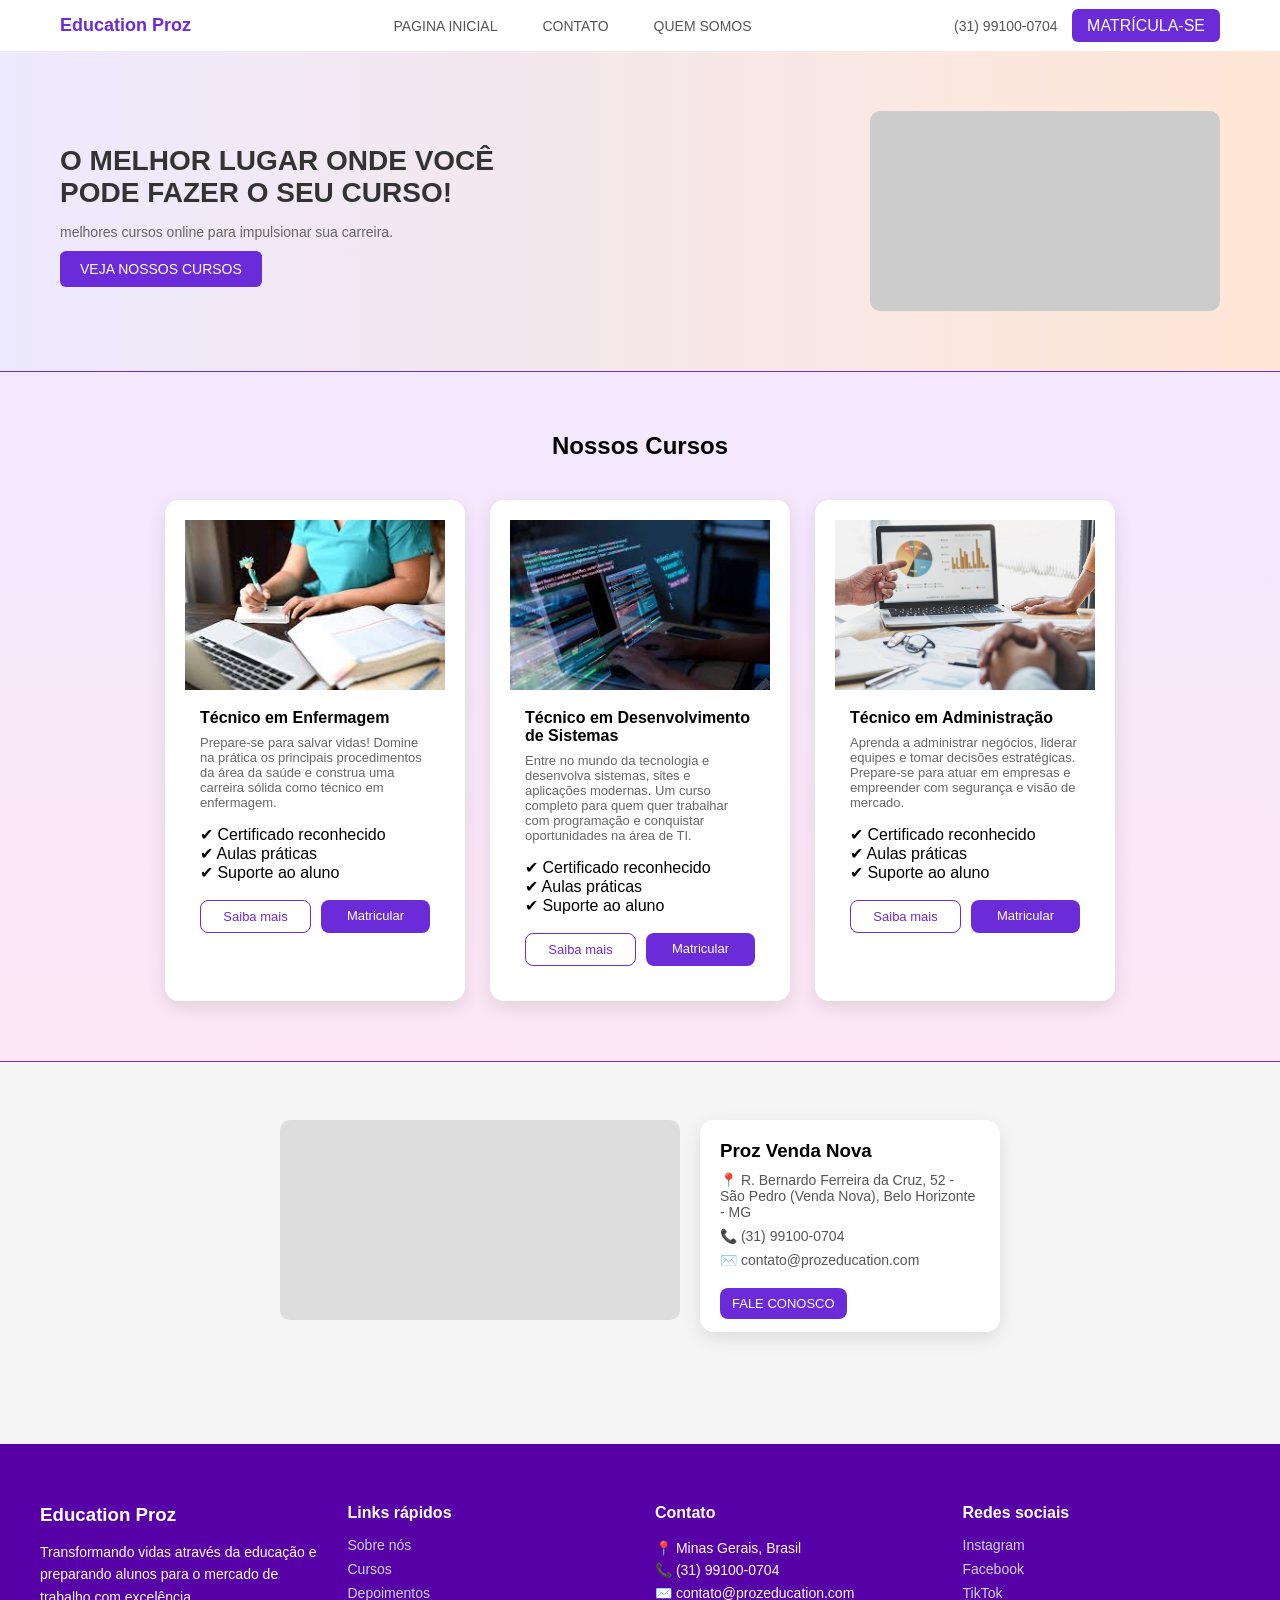
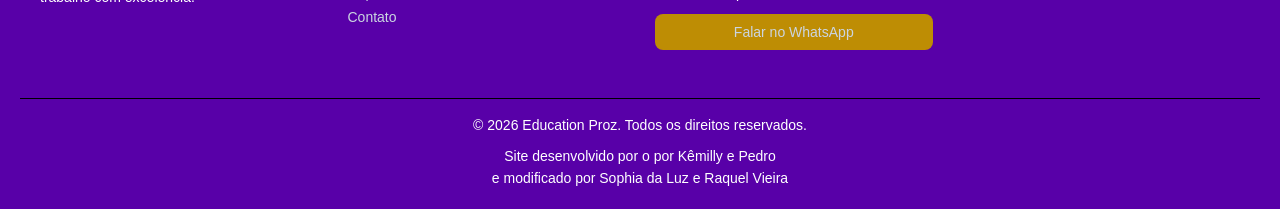
<file: index.html>
<!DOCTYPE html>
<html lang="pt-BR">
    <head>
    <meta charset="UTF-8">
    <meta name="description" content="Site educacional com cursos profissionalizantes, informações atualizadas, matrícula online e contato via WhatsApp. Interface moderna e organizada.">
    <meta name="viewport" content="width=device-width, initial-scale=1.0">
    <title>Education Proz</title>
    <script src="script.js" defer></script>
    <link href="stylec.css" type="text/css" rel="stylesheet">
    </head>

<body>
    <header>
    <div class="logo">Education Proz</div>

    <nav>
        <a href="index.html">PAGINA INICIAL</a>
        <a href="#contato">CONTATO</a>
        <a href="quem somos.html">QUEM SOMOS</a>
    </nav>

    <div>
        <span class="contact">(31) 99100-0704</span>
        <a href="matricula.html" class="btn-matricula">MATRÍCULA-SE</a>
    </div>
</header>

<section class="hero">
    <div class="hero-text">
        <h1>O MELHOR LUGAR ONDE VOCÊ PODE FAZER O SEU CURSO!</h1>
        <p>melhores cursos online para impulsionar sua carreira.</p>
        <a href="#cursos" class="btn-cursos">VEJA NOSSOS CURSOS</a>
    </div>


   <div class="video">
  <iframe width="560" height="315"
    src="https://www.youtube.com/embed/hxWj3jFkyZE"
    title="YouTube video player"
    frameborder="0"
    allow="accelerometer; autoplay; clipboard-write; encrypted-media; gyroscope; picture-in-picture"
    allowfullscreen>
  </iframe>
</div>
</section>

  
  <section id="cursos" class="cursos">

  <div class="container">
    <h2>Nossos Cursos</h2>

    <div class="cards">

      <div class="card">
        <img src="Enfermagem.jpeg">
        <div class="card-content">
          <h3>Técnico em Enfermagem</h3>
          <p>Prepare-se para salvar vidas! Domine na prática os principais procedimentos da área da saúde e construa uma carreira sólida como técnico em enfermagem.</p>
          <ul>✔ Certificado reconhecido</ul>
          <ul>✔ Aulas práticas</ul>
          <ul>✔ Suporte ao aluno</ul>
          <br>
          <div class="card-buttons">
            <a class="btn-outline" onclick="abrirModal('modal1')">Saiba mais</a>
            <a href="matricula.html" class="btn-roxo">Matricular</a>
          </div>
        </div>
      </div>

      <div class="card">
        <img src="Desenvolvimento de sistemas.jpeg">
        <div class="card-content">
          <h3>Técnico em Desenvolvimento de Sistemas</h3>
          <p>Entre no mundo da tecnologia e desenvolva sistemas, sites e aplicações modernas. 
Um curso completo para quem quer trabalhar com programação e conquistar oportunidades na área de TI.</p>
          <ul>✔ Certificado reconhecido</ul>
          <ul>✔ Aulas práticas</ul>
          <ul>✔ Suporte ao aluno</ul>
          <br>
          <div class="card-buttons">
            <a class="btn-outline" onclick="abrirModal('modal2')">Saiba mais</a>
            <a href="matricula.html" class="btn-roxo">Matricular</a>
          </div>
        </div>
      </div>

      <div class="card">
        <img src="Administração.jpeg">
        <div class="card-content">
          <h3>Técnico em Administração</h3>
          <p>Aprenda a administrar negócios, liderar equipes e tomar decisões estratégicas. 
Prepare-se para atuar em empresas e empreender com segurança e visão de mercado.</p>
          <ul>✔ Certificado reconhecido</ul>
          <ul>✔ Aulas práticas</ul>
          <ul>✔ Suporte ao aluno</ul>
          <br>
          <div class="card-buttons">
            <a class="btn-outline" onclick="abrirModal('modal3')">Saiba mais</a>
            <a href="matricula.html" class="btn-roxo">Matricular</a>
          </div>
        </div>
      </div>

    </div>
  </div>
</section>
<div class="top-bar-contato"></div>
<br>

<section id="contato" class="info-section">


    <div class="map">
   
  <iframe src="https://www.google.com/maps/embed?pb=!1m18!1m12!1m3!1d3753.5288894958685!2d-43.95623112525332!3d-19.817562334816195!2m3!1f0!2f0!3f0!3m2!1i1024!2i768!4f13.1!3m3!1m2!1s0xa68ffffbdae3e9%3A0x48da578acf75fddf!2sProz%20Educa%C3%A7%C3%A3o%20-%20Venda%20Nova!5e0!3m2!1spt-BR!2sbr!4v1775797636241!5m2!1spt-BR!2sbr" width="400" height="300" style="border:0;" allowfullscreen="" loading="lazy" referrerpolicy="no-referrer-when-downgrade"></iframe>
    </div>
    


    <div class="card">
        <h3>Proz Venda Nova</h3>
        <p>📍 R. Bernardo Ferreira da Cruz, 52 - São Pedro (Venda Nova), Belo Horizonte - MG</p>
        <p>📞 (31) 99100-0704</p>
        <p>✉️ contato@prozeducation.com</p>
        <br>
        <a href="https://wa.me/5531991000704" class="btn-roxo" target="_blank"> FALE CONOSCO</a>
    </div>
</section>
</section>

<div class="modal" id="modal1">
  <div class="modal-content">
    <span class="fechar" onclick="fecharModal('modal1', event)">&times;</span>
    <img src="Enfermagem.jpeg">
    <br>
    <h3>Técnico em Enfermagem</h3>
    <br>
    <p>O curso Técnico em Enfermagem forma profissionais capacitados para atuar na área da saúde com responsabilidade, ética e excelência. Com foco em aulas práticas, o aluno desenvolve habilidades essenciais para o cuidado com pacientes, atuação hospitalar e apoio em procedimentos clínicos. Ideal para quem deseja ingressar rapidamente no mercado de trabalho na área da saúde.</p>
    <br>
    <a href="matricula.html" class="btn-roxo">Fazer Pré-Matrícula</a>
  </div>
</div>

<div class="modal" id="modal2">
  <div class="modal-content">
    <span class="fechar" onclick="fecharModal('modal2', event)">&times;</span>
    <img src="Desenvolvimento de sistemas.jpeg">
    <br>
     <h3>Técnico em Desenvolvimento de Sistemas</h3>
     <p>O curso Técnico em Desenvolvimento de Sistemas prepara o aluno para atuar na criação de softwares, aplicativos e soluções digitais. Com uma formação prática e atualizada, o estudante aprende lógica de programação, desenvolvimento web e tecnologias utilizadas pelo mercado. Uma excelente escolha para quem busca carreira na área de tecnologia.</p>
     <a href="matricula.html" class="btn-roxo">Fazer Pré-Matrícula</a>
  </div>
</div>


<div class="modal" id="modal3">
  <div class="modal-content">
  <img src="Administração.jpeg">
    <span class="fechar" onclick="fecharModal('modal3', event)">&times;</span>
    <h3>Técnico em Administração</h3>
    <p>O curso Técnico em Administração capacita o aluno para atuar na gestão de empresas, organização de processos e planejamento estratégico. Com uma formação completa, o estudante desenvolve habilidades em finanças, recursos humanos e empreendedorismo, preparando-se para diversas oportunidades no mercado de trabalho.</p>
    <a href="matricula.html" class="btn-roxo">Fazer Pré-Matrícula</a>
  </div>
</div>
<br><br><br><br>
<footer class="footer">
  <div class="footer-container">

    <div class="footer-col">
      <h3>Education Proz</h3>
      <p>
        Transformando vidas através da educação e preparando alunos para o mercado de trabalho com excelência.
      </p>
    </div>

    <div class="footer-col">
      <h4>Links rápidos</h4>
      <a href="quem somos.html">Sobre nós</a>
      <a href="index.html#cursos">Cursos</a>
      <a href="quem somos.html#depoimentos">Depoimentos</a>
      <a href="index.html#contato">Contato</a>
    </div>

    <div class="footer-col">
      <h4>Contato</h4>
      <p>📍 Minas Gerais, Brasil</p>
      <p>📞 (31) 99100-0704 </p>
      <p>✉️ contato@prozeducation.com</p>

      <a class="btn-whats" href="https://wa.me/5531991000704" target="_blank">
        Falar no WhatsApp
      </a>
    </div>

    <div class="footer-col">
      <h4>Redes sociais</h4>
      <a href="https://www.instagram.com/prozeducacaobr/" target="_blank">Instagram</a>
      <a href="https://www.facebook.com/prozeducacaobr" target="_blank">Facebook</a>
      <a href="https://www.tiktok.com/@prozeducacaobr" target="_blank">TikTok</a>
    </div>

  </div>

  <div class="footer-bottom">
    <p>© 2026 Education Proz. Todos os direitos reservados.</p>
    
    <p class="credits">
      Site desenvolvido por o por Kêmilly e Pedro<br>
       e modificado por Sophia da Luz e Raquel Vieira
    </p>
  </div>
</footer>




</body>
</file>
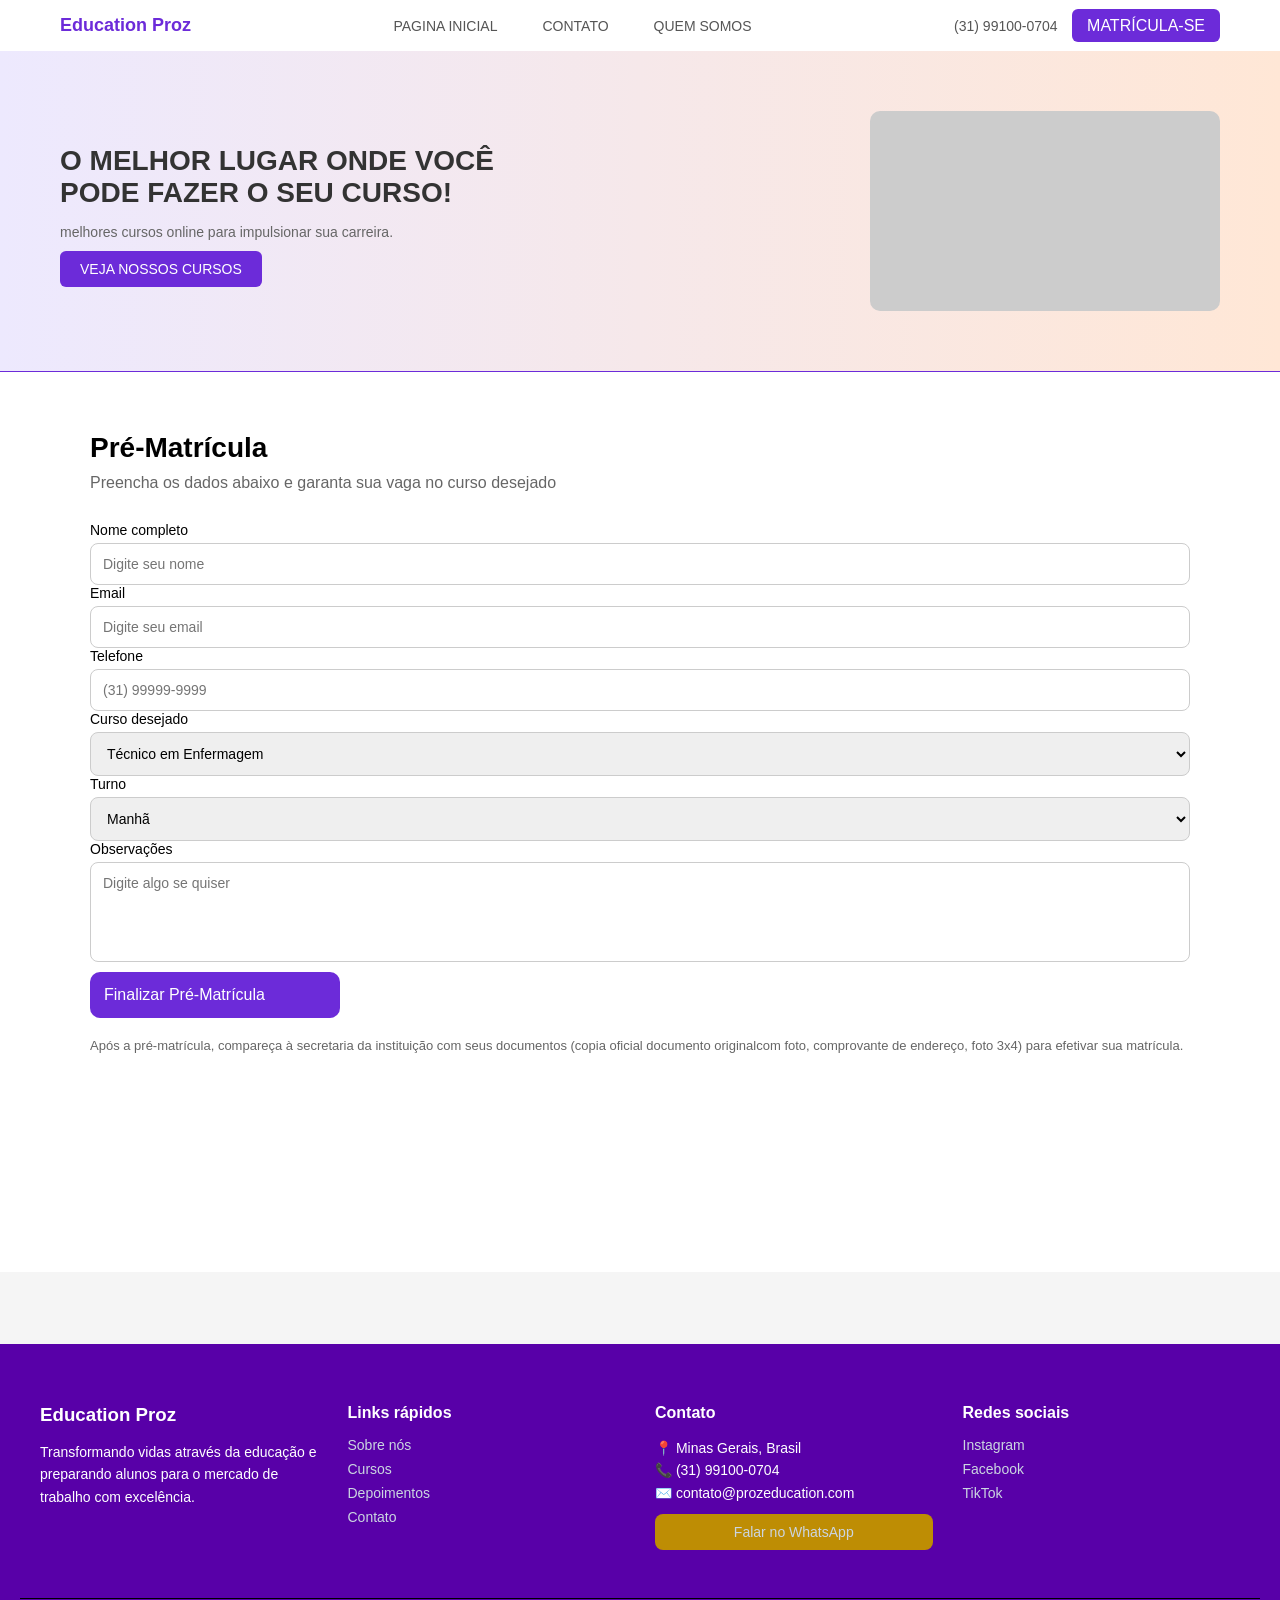
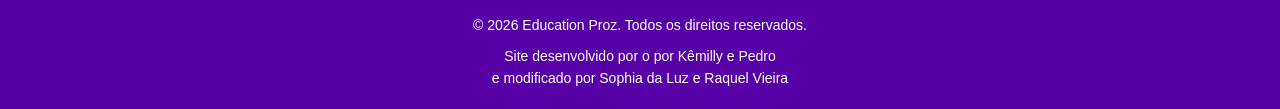
<file: matricula.html>
<!DOCTYPE html>
<html lang="pt-BR">

<head>
    <meta charset="UTF-8">
    <meta name="description" content="Realize sua matrícula de forma rápida e prática em nossos cursos profissionalizantes e dê o primeiro passo para o seu futuro profissional.">
    <meta name="viewport" content="width=device-width, initial-scale=1.0">
    <title>Matricula</title>
    <link href="stylec.css" rel="stylesheet">
</head>
<body>
    <header>
    <div class="logo">Education Proz</div>

    <nav>
        <a href="index.html">PAGINA INICIAL</a>
        <a href="index.html#contato">CONTATO</a>
        <a href="quem somos.html">QUEM SOMOS</a>
    </nav>

    <div>
        <span class="contact">(31) 99100-0704</span>
        <a href="#" class="btn-matricula">MATRÍCULA-SE</a>
    </div>
</header>

<section class="hero">
    <div class="hero-text">
        <h1>O MELHOR LUGAR ONDE VOCÊ PODE FAZER O SEU CURSO!</h1>
        <p>melhores cursos online para impulsionar sua carreira.</p>
        <a href="index.html#cursos" class="btn-cursos">VEJA NOSSOS CURSOS</a>
    </div>

   <div class="video">
  <iframe width="560" height="315"
    src="https://www.youtube.com/embed/hxWj3jFkyZE"
    title="YouTube video player"
    frameborder="0"
    allow="accelerometer; autoplay; clipboard-write; encrypted-media; gyroscope; picture-in-picture"
    allowfullscreen>
  </iframe>
</div>
</section>
<section class="matricula">
  <div class="container">
    <h2>Pré-Matrícula</h2>
    <p>Preencha os dados abaixo e garanta sua vaga no curso desejado</p>

    <form class="form-matricula">

      <div class="grupo">
        <label>Nome completo</label>
        <input type="text" placeholder="Digite seu nome" required>
      </div>

      <div class="grupo">
        <label>Email</label>
        <input type="email" placeholder="Digite seu email" required>
      </div>

      <div class="grupo">
        <label>Telefone</label>
        <input type="tel" placeholder="(31) 99999-9999" required>
      </div>

      <div class="grupo">
        <label>Curso desejado</label>
        <select>
          <option>Técnico em Enfermagem</option>
          <option>Técnico em Desenvolvimento de Sistemas</option>
          <option>Técnico em Administração</option>
        </select>
      </div>

      <div class="grupo">
        <label>Turno</label>
        <select>
          <option>Manhã</option>
          <option>Tarde</option>
          <option>Noite</option>
        </select>
      </div>

      <div class="grupo">
        <label>Observações</label>
        <textarea placeholder="Digite algo se quiser"></textarea>
      </div>

      <button type="submit" class="btn-enviar">Finalizar Pré-Matrícula</button>

    </form>

    <p class="aviso">
      Após a pré-matrícula, compareça à secretaria da instituição com seus documentos (copia oficial documento originalcom foto, comprovante de endereço, foto 3x4) para efetivar sua matrícula.
    </p>

  </div>

</section>
<br><br><br><br>
<footer class="footer">
  <div class="footer-container">

    <div class="footer-col">
      <h3>Education Proz</h3>
      <p>
        Transformando vidas através da educação e preparando alunos para o mercado de trabalho com excelência.
      </p>
    </div>

    <div class="footer-col">
      <h4>Links rápidos</h4>
      <a href="quem somos.html">Sobre nós</a>
      <a href="index.html#cursos">Cursos</a>
      <a href="quem somos.html#depoimentos">Depoimentos</a>
      <a href="index.html#contato">Contato</a>
    </div>

    <div class="footer-col">
      <h4>Contato</h4>
      <p>📍 Minas Gerais, Brasil</p>
      <p>📞 (31) 99100-0704 </p>
      <p>✉️ contato@prozeducation.com</p>

      <a class="btn-whats" href="https://wa.me/5531991000704" target="_blank">
        Falar no WhatsApp
      </a>
    </div>

    <div class="footer-col">
      <h4>Redes sociais</h4>
      <a href="https://www.instagram.com/prozeducacaobr/" target="_blank">Instagram</a>
      <a href="https://www.facebook.com/prozeducacaobr" target="_blank">Facebook</a>
      <a href="https://www.tiktok.com/@prozeducacaobr" target="_blank">TikTok</a>
    </div>

  </div>

  <div class="footer-bottom">
    <p>© 2026 Education Proz. Todos os direitos reservados.</p>
    
    <p class="credits">
      Site desenvolvido por o por Kêmilly e Pedro<br>
       e modificado por Sophia da Luz e Raquel Vieira
    </p>
  </div>
</footer>
</body>
</file>
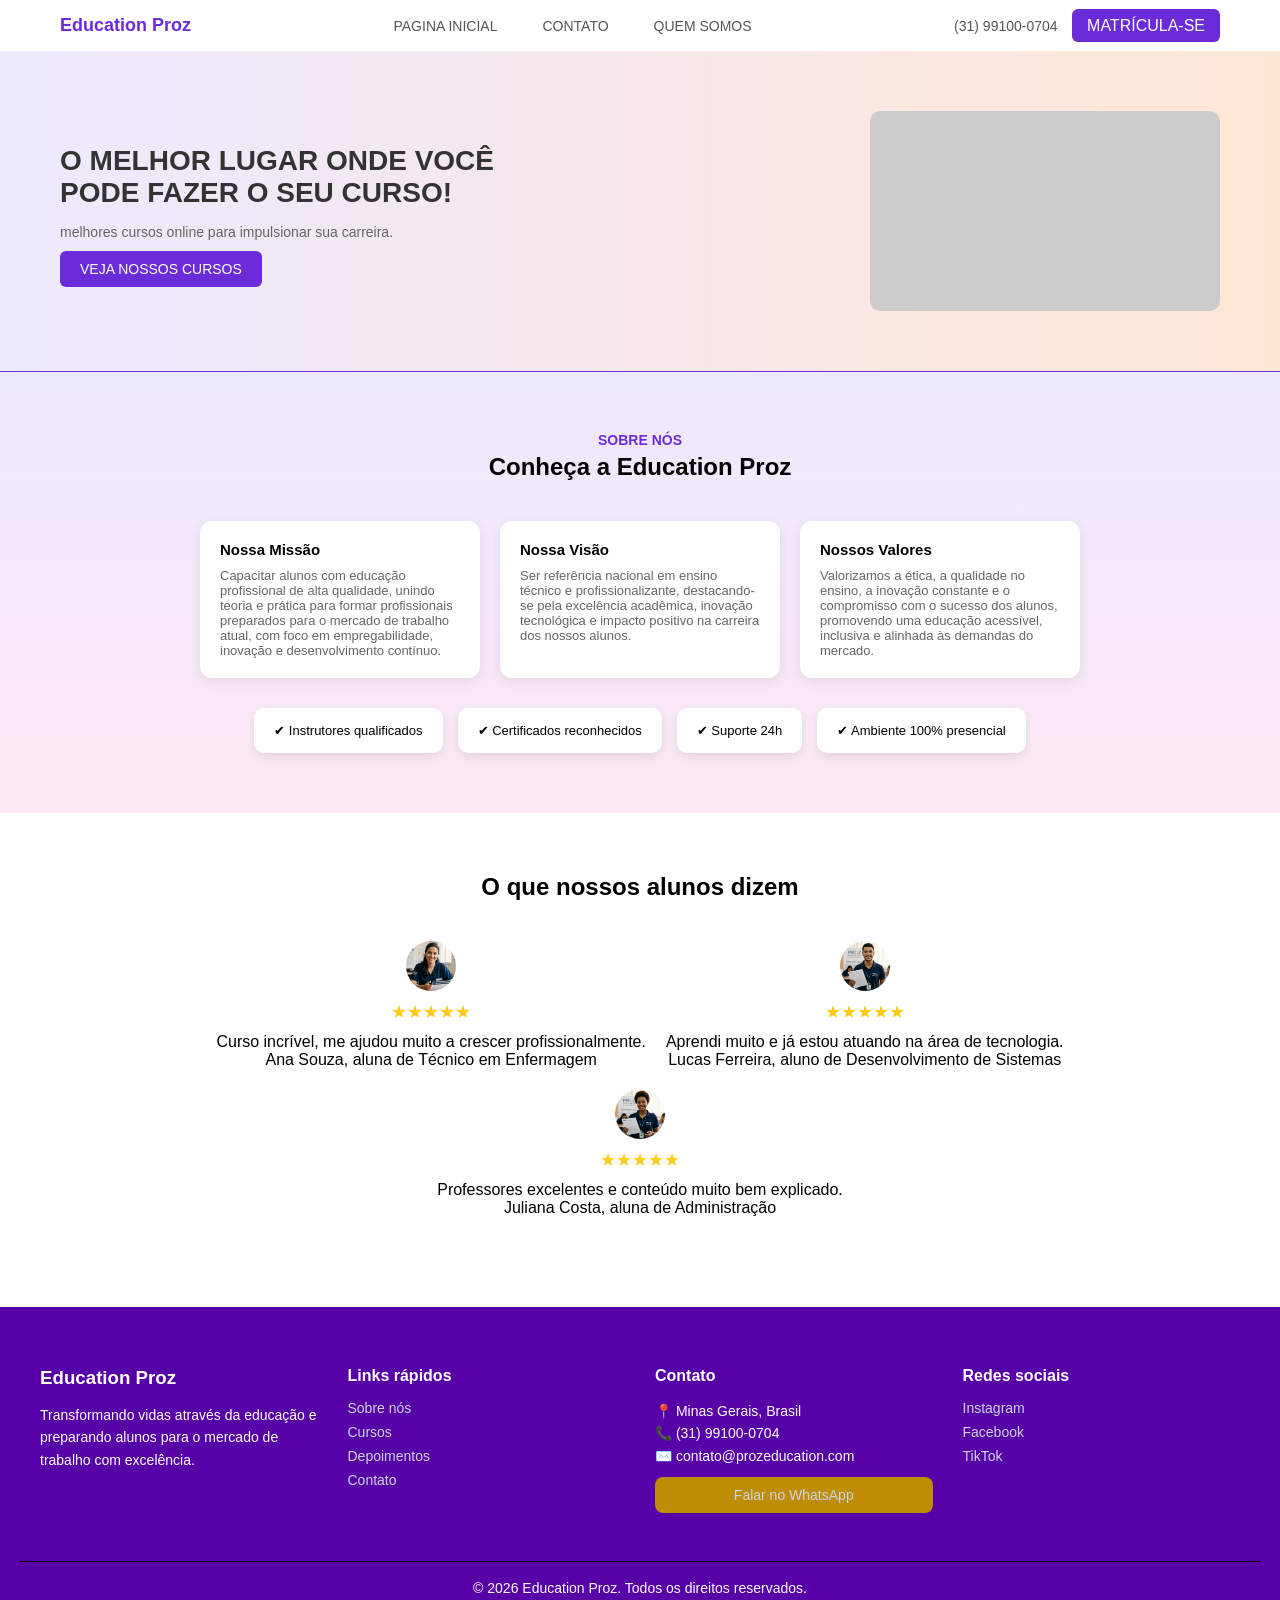
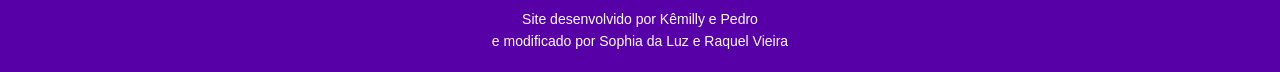
<file: quem somos.html>
<!DOCTYPE html>
<html lang="pt-BR">

<head>
    <meta charset="UTF-8">
    <meta name="description" content="Conheça nossa instituição, nossa missão e compromisso com a educação, oferecendo ensino de qualidade e oportunidades para o desenvolvimento profissional.">
   <meta name="viewport" content="width=device-width, initial-scale=1.0">
    <title>QUEM SOMOS</title>
    <link href="stylec.css" rel="stylesheet">
</head>

<body>

<header>
    <div class="logo">Education Proz</div>

    <nav>
        <a href="index.html">PAGINA INICIAL</a>
        <a href="index.html#contato">CONTATO</a>
        <a href="quem somos.html">QUEM SOMOS</a>
    </nav>

    <div>
        <span class="contact">(31) 99100-0704</span>
        <a href="matricula.html" class="btn-matricula">MATRÍCULA-SE</a>
    </div>
</header>

<section class="hero">
    <div class="hero-text">
        <h1>O MELHOR LUGAR ONDE VOCÊ PODE FAZER O SEU CURSO!</h1>
        <p>melhores cursos online para impulsionar sua carreira.</p>
        <a href="index.html#cursos" class="btn-cursos">VEJA NOSSOS CURSOS</a>
    </div>

    <div class="video">
      <iframe width="560" height="315"
      src="https://www.youtube.com/embed/hxWj3jFkyZE"
      title="YouTube video player"
      frameborder="0"
      allow="accelerometer; autoplay; clipboard-write; encrypted-media; gyroscope; picture-in-picture"
      allowfullscreen>
     </iframe>
    </div>
</section>

<section class="sobre">
    <div class="container">
        <h2>SOBRE NÓS</h2>
        <h3>Conheça a Education Proz</h3>

        <div class="blocos">

            <div class="bloco">
                <h4>Nossa Missão</h4>
                <p>Capacitar alunos com educação profissional de alta qualidade, unindo teoria e prática para formar profissionais preparados para o mercado de trabalho atual, com foco em empregabilidade, inovação e desenvolvimento contínuo.</p>
            </div>

            <div class="bloco">
                <h4>Nossa Visão</h4>
                <p>Ser referência nacional em ensino técnico e profissionalizante, destacando-se pela excelência acadêmica, inovação tecnológica e impacto positivo na carreira dos nossos alunos.</p>
            </div>

            <div class="bloco">
                <h4>Nossos Valores</h4>
                <p>Valorizamos a ética, a qualidade no ensino, a inovação constante e o compromisso com o sucesso dos alunos, promovendo uma educação acessível, inclusiva e alinhada às demandas do mercado.</p>
            </div>

        </div>

        <div class="cards-info">

            <div class="info">
                <p>✔ Instrutores qualificados</p>
            </div>

            <div class="info">
                <p>✔ Certificados reconhecidos</p>
            </div>

            <div class="info">
                <p>✔ Suporte 24h</p>
            </div>

            <div class="info">
                <p>✔ Ambiente 100% presencial</p>
            </div>

        </div>
    </div>
</section>

<section id="depoimentos" class="avaliacoes">
    <div class="container">
        <h2>O que nossos alunos dizem</h2>

        <div class="blocos">

            <div class="bloco-avaliacao">
                <img src="img/ana.jpeg">
                <div class="estrelas">★★★★★</div>
                <p>Curso incrível, me ajudou muito a crescer profissionalmente.</p>
                <span>Ana Souza, aluna de Técnico em Enfermagem</span>
            </div>

            <div class="bloco-avaliacao">
                <img src="img/lucas.jpeg">
                <div class="estrelas">★★★★★</div>
                <p>Aprendi muito e já estou atuando na área de tecnologia.</p>
                <span>Lucas Ferreira, aluno de Desenvolvimento de Sistemas</span>
            </div>

            <div class="bloco-avaliacao">
                <img src="img/juliana.jpeg">
                <div class="estrelas">★★★★★</div>
                <p>Professores excelentes e conteúdo muito bem explicado.</p>
                <span>Juliana Costa, aluna de Administração</span>
            </div>

        </div>
    </div>
</section>

<footer class="footer">
    <div class="footer-container">

        <div class="footer-col">
            <h3>Education Proz</h3>
            <p>Transformando vidas através da educação e preparando alunos para o mercado de trabalho com excelência.</p>
        </div>

        <div class="footer-col">
            <h4>Links rápidos</h4>
            <a href="quem somos.html">Sobre nós</a>
            <a href="index.html#cursos">Cursos</a>
            <a href="quem somos.html#depoimentos">Depoimentos</a>
            <a href="index.html#contato">Contato</a>
        </div>

        <div class="footer-col">
            <h4>Contato</h4>
            <p>📍 Minas Gerais, Brasil</p>
            <p>📞 (31) 99100-0704 </p>
            <p>✉️ contato@prozeducation.com</p>

            <a class="btn-whats" href="https://wa.me/5531991000704" target="_blank">
                Falar no WhatsApp
            </a>
        </div>

        <div class="footer-col">
            <h4>Redes sociais</h4>
            <a href="https://www.instagram.com/prozeducacaobr/" target="_blank">Instagram</a>
            <a href="https://www.facebook.com/prozeducacaobr" target="_blank">Facebook</a>
            <a href="https://www.tiktok.com/@prozeducacaobr" target="_blank">TikTok</a>
        </div>

    </div>

    <div class="footer-bottom">
        <p>©️ 2026 Education Proz. Todos os direitos reservados.</p>
        <p class="credits">
            Site desenvolvido por Kêmilly e Pedro<br>
            e modificado por Sophia da Luz e Raquel Vieira
        </p>
    </div>
</footer>

</body>
</html>
</file>
<file: stylec.css>
* {
    margin: 0;
    padding: 0;
    box-sizing: border-box;
    font-family: Arial, Helvetica, sans-serif;
}

body {
    background: #f5f5f5;
}


header {
    display: flex;
    justify-content: space-between;
    align-items: center;
    padding: 15px 60px;
    background: white;
}

.logo {
    font-weight: bold;
    color: #6c2bd9;
    font-size: 18px;
}

nav a {
    margin: 0 15px;
    text-decoration: none;
    color: #555;
    font-size: 14px;
}

.contact {
    font-size: 14px;
    color: #555;
}

.btn-matricula {
    background: #6c2bd9;
    color: white;
    padding: 8px 15px;
    border-radius: 6px;
    text-decoration: none;
    margin-left: 10px;
}


.hero {
    display: flex;
    justify-content: space-between;
    align-items: center;
    padding: 60px;
    background: linear-gradient(90deg, #ede9fe, #ffe7d6);
    border-bottom: 1px solid #6c2bd9;
}

.hero-text {
    max-width: 500px;
}

.hero-text h1 {
    font-size: 28px;
    color: #333;
    margin-bottom: 15px;
}

.hero-text p {
    font-size: 14px;
    color: #666;
    margin-bottom: 20px;
}

.btn-cursos {
    background: #6c2bd9;
    color: white;
    padding: 10px 20px;
    border-radius: 6px;
    text-decoration: none;
    font-size: 14px;
}


.video {
    width: 350px;
    height: 200px;
    background: #ccc;
    border-radius: 10px;
    overflow: hidden;
}


.info-section {
    display: flex;
    justify-content: center;
    padding: 40px;
    gap: 20px;
}

.map {
    width: 400px;
    height: 200px;
    background: #ddd;
    border-radius: 10px;
}


.card {
    background: white;
    padding: 20px;
    border-radius: 10px;
    width: 250px;
}

.card h3 {
    margin-bottom: 10px;
}

.card p {
    font-size: 14px;
    color: #555;
    margin-bottom: 8px;
}

.cursos {
    padding: 60px 20px;
    background: linear-gradient(180deg, #f3e8ff, #fce7f3);
}

.container {
    max-width: 1100px;
    margin: 0 auto;
    text-align: center;
}

.cursos h2 {
    font-size: 24px;
    margin-bottom: 40px;
}

.cards {
    display: flex;
    gap: 25px;
    justify-content: center;
    flex-wrap: wrap;
}

.card {
    background: white;
    width: 300px;
    border-radius: 14px;
    overflow: hidden;
    box-shadow: 0 6px 18px rgba(0,0,0,0.1);
    transition: 0.3s;
}

.card:hover {
    transform: translateY(-6px);
}

.card img {
    width: 100%;
    height: 170px;
    object-fit: cover;
}

.card-content {
    padding: 15px;
    text-align: left;
}

.card-content h3 {
    font-size: 16px;
    margin-bottom: 8px;
}

.card-content p {
    font-size: 13px;
    color: #666;
    margin-bottom: 15px;
}

.card-buttons {
    display: flex;
    justify-content: space-between;
    gap: 10px;
}

.btn-outline {
    border: 1px solid #6c2bd9;
    color: #6c2bd9;
    padding: 8px 12px;
    border-radius: 8px;
    font-size: 13px;
    text-decoration: none;
    cursor: pointer;
    flex: 1;
    text-align: center;
}

.btn-roxo {
    background: #6c2bd9;
    color: white;
    padding: 8px 12px;
    border-radius: 8px;
    font-size: 13px;
    text-decoration: none;
    cursor: pointer;
    flex: 1;
    text-align: center;
}


.sobre {
    padding: 60px 20px;
    background: linear-gradient(180deg, #ede9fe, #fce7f3);
    text-align: center;
}

.sobre h2 {
    font-size: 14px;
    color: #6c2bd9;
    margin-bottom: 5px;
}

.sobre h3 {
    font-size: 24px;
    margin-bottom: 40px;
}

.blocos {
    display: flex;
    justify-content: center;
    gap: 20px;
    margin-bottom: 30px;
    flex-wrap: wrap;
}

.bloco {
    background: white;
    padding: 20px;
    border-radius: 12px;
    width: 280px;
    box-shadow: 0 4px 12px rgba(0,0,0,0.08);
    text-align: left;
}

.bloco h4 {
    margin-bottom: 10px;
    font-size: 15px;
}

.bloco p {
    font-size: 13px;
    color: #666;
}

.cards-info {
    display: flex;
    justify-content: center;
    gap: 15px;
    flex-wrap: wrap;
}

.info {
    background: white;
    padding: 15px 20px;
    border-radius: 10px;
    font-size: 13px;
    box-shadow: 0 4px 10px rgba(0,0,0,0.08);
}

.matricula {
    background: #ffffff;
    padding: 60px 80px;
    min-height: 100vh;
}

.matricula h2 {
    font-size: 28px;
    margin-bottom: 10px;
}

.matricula p {
    color: #666;
    margin-bottom: 30px;
}

.form-matricula {
    width: 100%;
}

.linha {
    display: flex;
    gap: 20px;
    margin-bottom: 20px;
}

.grupo {
    flex: 1;
    display: flex;
    flex-direction: column;
}

.grupo label {
    font-size: 14px;
    margin-bottom: 5px;
}

.grupo input,
.grupo select,
.grupo textarea {
    width: 100%;
    padding: 12px;
    border-radius: 8px;
    border: 1px solid #ccc;
    font-size: 14px;
}

.grupo textarea {
    height: 100px;
    resize: none;
}

.btn-enviar {
    background: #6c2bd9;
    color: white;
    border: none;
    padding: 14px;
    border-radius: 10px;
    font-size: 16px;
    cursor: pointer;
    margin-top: 10px;
    width: 250px;
}

.aviso {
    margin-top: 20px;
    font-size: 13px;
    color: #555;
}

.matricula,
.matricula * {
    text-align: left;
}

.matricula {
    margin: 0;
    padding: 60px 80px;
}

.form-matricula {
    margin: 0;
}

.linha {
    justify-content: flex-start;
}


.modal {
    display: none;
    position: fixed;
    top: 0;
    left: 0;
    width: 100%;
    height: 100%;
    background: rgba(0, 0, 0, 0.6);

    display: none;
    justify-content: center;
    align-items: center;
}

.modal-content {
    background: #ffffff;
    padding: 35px 30px;
    border-radius: 16px;
    width: 420px;
    max-width: 90%;

    text-align: center;

    box-shadow: 0 10px 30px rgba(0,0,0,0.2);
    position: relative;

    animation: aparecer 0.3s ease;
}


@keyframes aparecer {
    from {
        transform: translateY(20px);
        opacity: 0;
    }
    to {
        transform: translateY(0);
        opacity: 1;
    }
}


.fechar {
    position: absolute;
    top: 12px;
    right: 18px;
    font-size: 22px;
    cursor: pointer;
    color: #888;
}

.fechar:hover {
    color: #000;
}


.modal-content h3 {
    margin-bottom: 15px;
    font-size: 22px;
}

.modal-content p {
    margin-bottom: 25px;
    color: #555;
    line-height: 1.5;
}

.modal-content .btn-roxo {
    display: inline-block;
    padding: 12px 25px;
    border-radius: 8px;
    background: #6a0dad;
    color: white;
    text-decoration: none;
    font-weight: bold;
    transition: 0.3s;
}

.modal-content .btn-roxo:hover {
    background: #5800a8;
    transform: scale(1.05);
}
.modal-content img {
    width: 100% ;
    height: 200px ;
    object-fit: cover ;

}

.top-bar-contato {
  width: 100%;
  height: 1px;
  background: #6c2bd9;
  text-align: center;
 
} 

.avaliacoes {
    padding: 60px 20px;
    background: #ffffff;
    text-align: center;
}

.avaliacoes h2 {
    font-size: 24px;
    margin-bottom: 40px;
}

.cards-avaliacoes {
    display: flex;
    justify-content: center;
    gap: 20px;
    flex-wrap: wrap;
}

.avaliacao {
    background: #f9f9f9;
    padding: 20px;
    border-radius: 12px;
    width: 300px;
    box-shadow: 0 4px 12px rgba(0,0,0,0.08);
}

.estrelas {
    color: #facc15;
    font-size: 18px;
    margin-bottom: 10px;
}

.avaliacao p {
    font-size: 14px;
    color: #555;
    margin-bottom: 15px;
}

.avaliacao span {
    font-size: 13px;
    color: #333;
    font-weight: bold;
}

.bloco-avaliacao {
    display: flex;
    flex-direction: column;
    align-items: center;
}

.bloco-avaliacao img {
    width: 50px;
    height: 50px;
    border-radius: 50%;
    object-fit: cover;
    margin-bottom: 10px;
    display: block;
}

.footer {
  background: #5800a8;
  color: #fff;
  padding: 60px 20px 20px;
  font-family: Arial, sans-serif;
}

.footer-container {
  display: flex;
  flex-wrap: wrap;
  justify-content: space-between;
  max-width: 1200px;
  margin: auto;
  gap: 30px;
}

.footer-col {
  flex: 1;
  min-width: 200px;
}

.footer h3, .footer h4 {
  margin-bottom: 15px;
}

.footer p {
  color: #fff;
  font-size: 14px;
  line-height: 1.6;
}

.footer a {
  display: block;
  color: #cbd5e1;
  text-decoration: none;
  margin-bottom: 8px;
  font-size: 14px;
}

.footer a:hover {
  color: black;
}

.btn-whats {
  margin-top: 10px;
  display: inline-block;
  padding: 10px 15px;
  background: #be8d04;
  color: black;
  border-radius: 8px;
  text-align: center;
}


.footer-bottom {
  text-align: center;
  margin-top: 40px;
  border-top: 1px solid;
  padding-top: 15px;
  font-size: 13px;
  color: black;
}

.credits {
  margin-top: 8px;
  font-size: 12px;
  color: #64748b;
  line-height: 1.4;
}

* {
    margin: 0;
    padding: 0;
    box-sizing: border-box;
    font-family: Arial, Helvetica, sans-serif;
}

body {
    background: #f5f5f5;
}

header {
    display: flex;
    justify-content: space-between;
    align-items: center;
    padding: 15px 60px;
    background: white;
    flex-wrap: wrap;
}

.logo {
    font-weight: bold;
    color: #6c2bd9;
    font-size: 18px;
}

nav {
    display: flex;
    flex-wrap: wrap;
    gap: 15px;
}

nav a {
    text-decoration: none;
    color: #555;
    font-size: 14px;
}

.contact {
    font-size: 14px;
    color: #555;
}

.btn-matricula {
    background: #6c2bd9;
    color: white;
    padding: 8px 15px;
    border-radius: 6px;
    text-decoration: none;
    margin-left: 10px;
    position: relative;
    z-index: 10;
    white-space: nowrap;
}

.hero {
    display: flex;
    justify-content: space-between;
    align-items: center;
    padding: 60px;
    background: linear-gradient(90deg, #ede9fe, #ffe7d6);
    border-bottom: 1px solid #6c2bd9;
    gap: 20px;
}

.hero-text {
    max-width: 500px;
}

.hero-text h1 {
    font-size: 28px;
    color: #333;
    margin-bottom: 15px;
}

.hero-text p {
    font-size: 14px;
    color: #666;
    margin-bottom: 20px;
}

.btn-cursos {
    background: #6c2bd9;
    color: white;
    padding: 10px 20px;
    border-radius: 6px;
    text-decoration: none;
    font-size: 14px;
}

.video {
    width: 350px;
    height: 200px;
    background: #ccc;
    border-radius: 10px;
    overflow: hidden;
    flex-shrink: 0;
}

.video iframe,
.video video {
    width: 100%;
    height: 100%;
}

.info-section {
    display: flex;
    justify-content: center;
    padding: 40px;
    gap: 20px;
    flex-wrap: wrap;
}

.map {
    width: 400px;
    height: 200px;
    border-radius: 10px;
    overflow: hidden;
}

.map iframe {
    width: 100%;
    height: 100%;
    border: 0;
}

.card {
    background: white;
    padding: 20px;
    border-radius: 10px;
    width: 250px;
}

.card h3 {
    margin-bottom: 10px;
}

.card p {
    font-size: 14px;
    color: #555;
    margin-bottom: 8px;
}

.cursos {
    padding: 60px 20px;
    background: linear-gradient(180deg, #f3e8ff, #fce7f3);
}

.container {
    max-width: 1100px;
    margin: 0 auto;
    text-align: center;
}

.cursos h2 {
    font-size: 24px;
    margin-bottom: 40px;
}

.cards {
    display: flex;
    gap: 25px;
    justify-content: center;
    flex-wrap: wrap;
}

.card {
    background: white;
    width: 300px;
    border-radius: 14px;
    overflow: hidden;
    box-shadow: 0 6px 18px rgba(0,0,0,0.1);
    transition: 0.3s;
}

.card:hover {
    transform: translateY(-6px);
}

.card img {
    width: 100%;
    height: 170px;
    object-fit: cover;
}

.card-content {
    padding: 15px;
    text-align: left;
}

.card-content h3 {
    font-size: 16px;
    margin-bottom: 8px;
}

.card-content p {
    font-size: 13px;
    color: #666;
    margin-bottom: 15px;
}

.card-buttons {
    display: flex;
    justify-content: space-between;
    gap: 10px;
}

.btn-outline {
    border: 1px solid #6c2bd9;
    color: #6c2bd9;
    padding: 8px 12px;
    border-radius: 8px;
    font-size: 13px;
    text-decoration: none;
    cursor: pointer;
    flex: 1;
    text-align: center;
}

.btn-roxo {
    background: #6c2bd9;
    color: white;
    padding: 8px 12px;
    border-radius: 8px;
    font-size: 13px;
    text-decoration: none;
    cursor: pointer;
    flex: 1;
    text-align: center;
}

@media (max-width: 768px) {

    header {
        flex-direction: column;
        align-items: center;
        gap: 10px;
    }

    nav {
        justify-content: center;
    }

    .btn-matricula {
        width: 100%;
        text-align: center;
        margin: 0;
    }

    .hero {
        flex-direction: column;
        text-align: center;
        padding: 30px 20px;
    }

    .video {
        width: 100%;
        height: 200px;
    }

    .info-section {
        flex-direction: column;
        align-items: center;
    }

    .map {
        width: 100%;
        height: 250px;
    }
}

@media (max-width: 1024px) {
    .cards {
        flex-wrap: wrap;
    }

    .card {
        flex: 1 1 45%;
    }
}
.whatsapp {
  position: fixed;
  bottom: 20px;
  right: 20px;
  width: 60px;
}

@media (max-width: 768px) {
  .whatsapp {
    width: 50px;
    bottom: 15px;
    right: 15px;
  }
}

@media (max-width: 768px) {
    .cards {
        flex-direction: column;
        align-items: center;
    }

    .card {
        width: 100%;
        max-width: 350px;
    }
}
</file>
